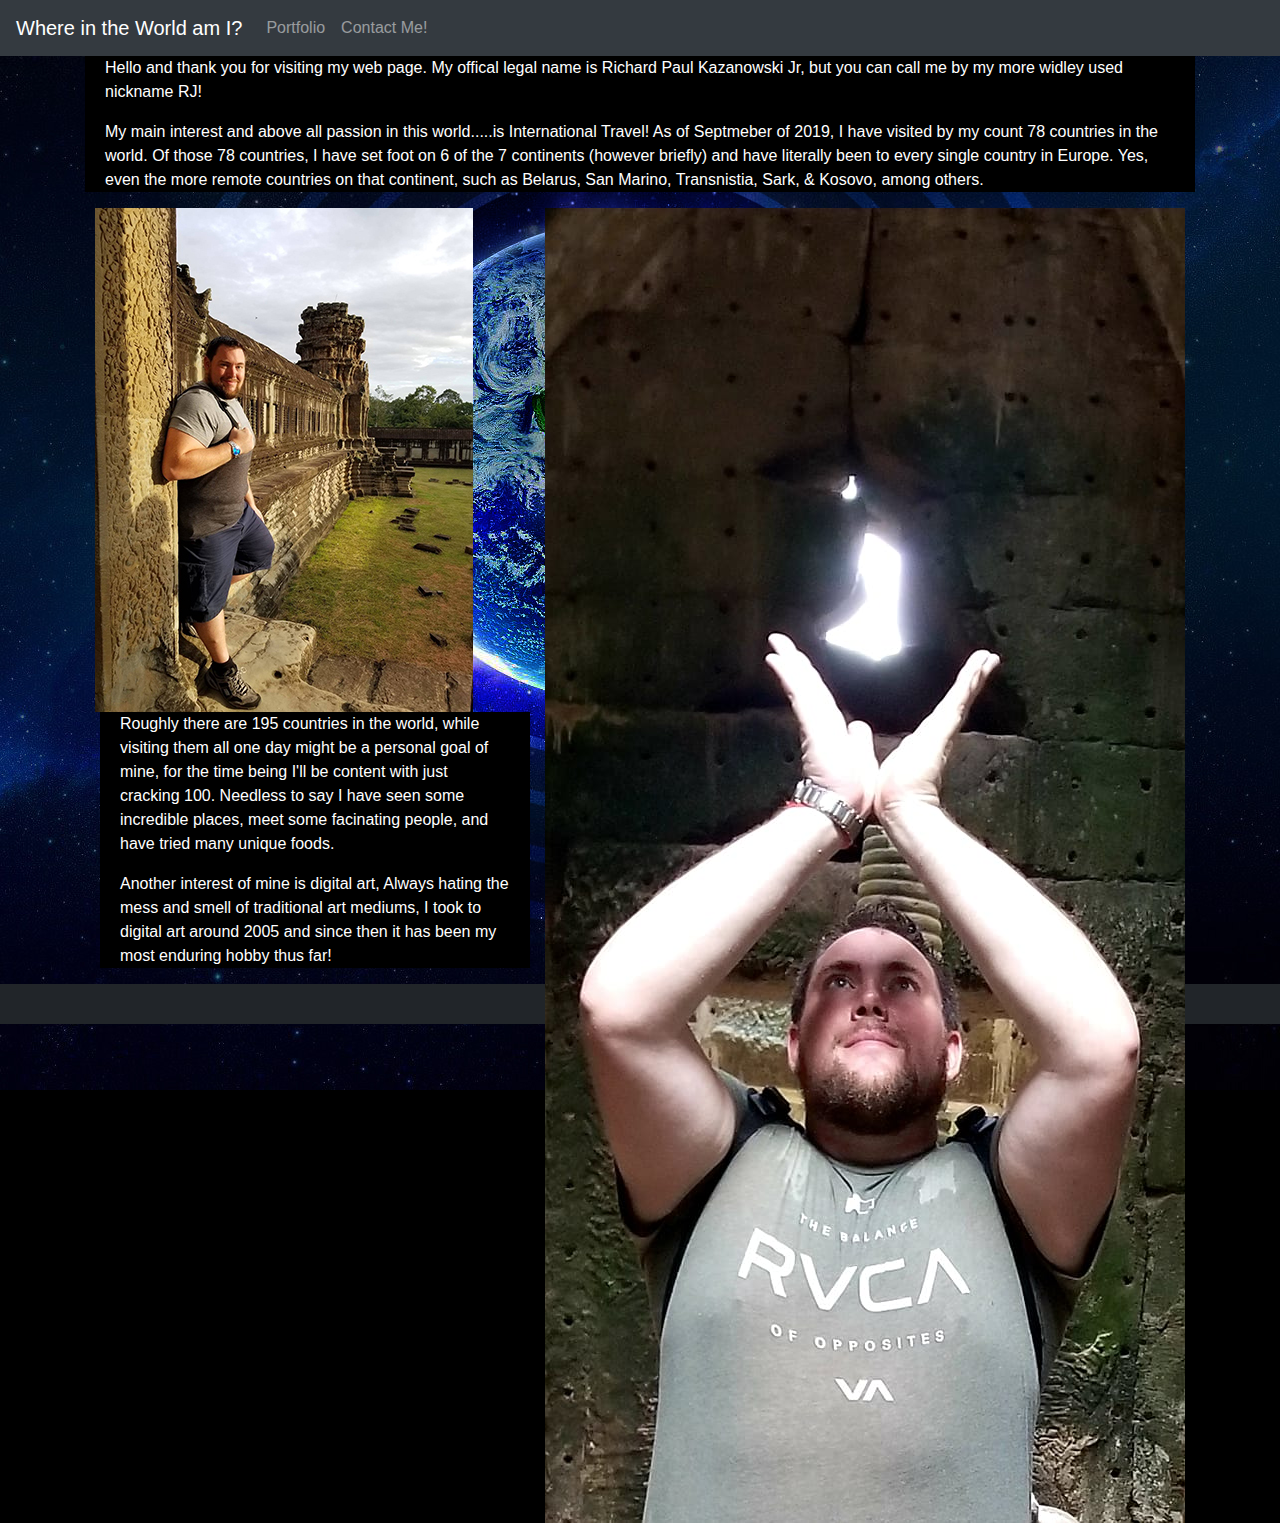
<file: index.html>
<!DOCTYPE html>
<html lang="en">
<head>
  <meta charset="UTF-8">
  <meta name="viewport" content="width=device-width, initial-scale=1.0">
  <meta http-equiv="X-UA-Compatible" content="ie=edge">
  <title>Document</title>
  <link rel="stylesheet" href="https://stackpath.bootstrapcdn.com/bootstrap/4.4.1/css/bootstrap.min.css">
  <link rel="stylesheet" href="assests/stylesheet.css">
</head>
<body>

    <nav class="navbar navbar-expand-lg navbar-dark bg-dark">
        <a class="navbar-brand" href="./index.html">Where in the World am I?</a>
        <button class="navbar-toggler" type="button" data-toggle="collapse" data-target="#navbarText"
          aria-controls="navbarText" aria-expanded="false" aria-label="Toggle navigation">
          <span class="navbar-toggler-icon"></span>
        </button>
        <div class="collapse navbar-collapse" id="navbarText">
          <ul class="navbar-nav mr-auto">
            <li class="nav-item">
              <a class="nav-link" href="portfolio.html">Portfolio</a>
            </li>
            <li class="nav-item">
              <a class="nav-link" href="contact.html">Contact Me!</a>
            </li>
          </ul>
    
        </div>
      </nav>

    <div class="container">
        <div class="row">
          <div class="col-sm">
            <div class="content-box1">
                <p>Hello and thank you for visiting my web page. My offical legal name is Richard Paul Kazanowski Jr, but you can
                    call me by my more widley used nickname RJ! </p>
            
                <p>My main interest and above all passion in this world.....is International Travel! As of Septmeber of 2019, I
                    have visited by my count 78 countries in the world. Of those 78 countries, I have set foot on 6 of the 7
                    continents (however briefly) and have literally been to every single country in Europe. Yes, even the more
                    remote countries on that continent, such as Belarus, San Marino, Transnistia, Sark, & Kosovo, among others.</p>
            </div>
          </div>
          
        </div>
      </div>
  <img class="img-responsive" src="./assests/temple.jpg" alt="temple">

  <img class="img-responsive2" src="./assests/me 2.jpg" alt="temple">
 
  <div class="container">
      <div class="row">
        <div class="col-sm">
          <div class="content-box1">
              <p>Roughly there are 195 countries in the world, while visiting them all one day might be a personal goal of mine,
                  for the time being I'll be content with just cracking 100. Needless to say I have seen some incredible places,
                  meet some facinating people, and have tried many unique foods.</p>
          
                <p>Another interest of mine is digital art, Always hating the mess and smell of traditional art mediums, I took to
                  digital art around 2005 and since then it has been my most enduring hobby thus far!</p>
          </div>
        </div>
        
      </div>
    </div>
</body>


<footer class="footer">
    <div class="copyright">Copyright&copy;</div>
  </footer>

</html>
</file>
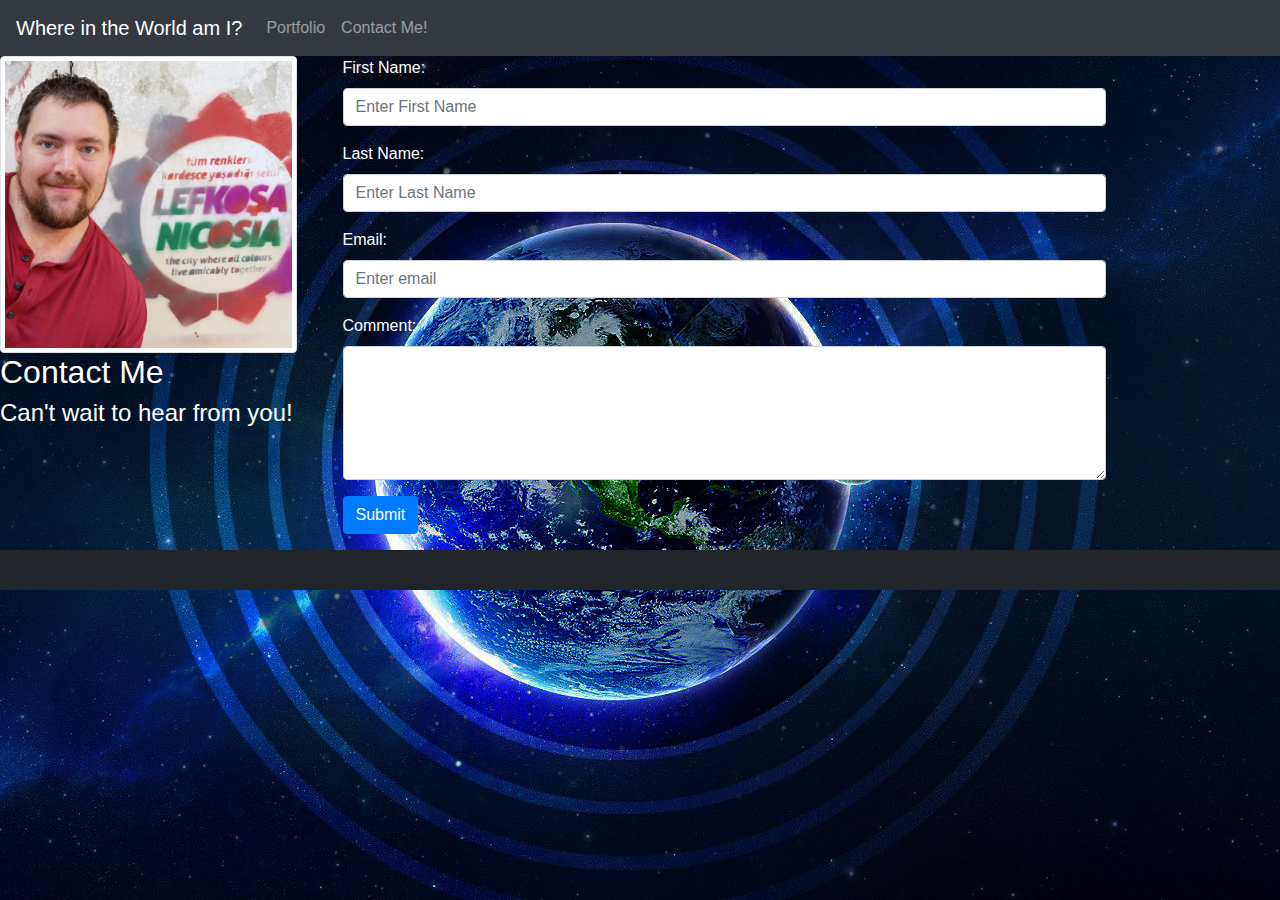
<file: contact.html>
<!DOCTYPE html>
<html lang="en">

<head>
    <meta charset="UTF-8">
    <meta name="viewport" content="width=device-width, initial-scale=1.0">
    <meta http-equiv="X-UA-Compatible" content="ie=edge">
    <title>Contact Me</title>
    <link rel="stylesheet" href="https://stackpath.bootstrapcdn.com/bootstrap/4.4.1/css/bootstrap.min.css">
    <link rel="stylesheet" href="assests/stylesheet.css">
</head>

<body>

  <nav class="navbar navbar-expand-lg navbar-dark bg-dark">
    <a class="navbar-brand" href="index.html">Where in the World am I?</a>
    <button class="navbar-toggler" type="button" data-toggle="collapse" data-target="#navbarText"
      aria-controls="navbarText" aria-expanded="false" aria-label="Toggle navigation">
      <span class="navbar-toggler-icon"></span>
    </button>
    <div class="collapse navbar-collapse" id="navbarText">
      <ul class="navbar-nav mr-auto">
        <li class="nav-item">
          <a class="nav-link" href="portfolio.html">Portfolio</a>
        </li>
        <li class="nav-item">
          <a class="nav-link" href="contact.html">Contact Me!</a>
        </li>
      </ul>

    </div>
  </nav>

    <main>
            <div class="container-contact">
                    <div class="row">
                        <div class="col-md-3">
                            <div class="contact-info">
                                <img src="./assests/travel pics/pic13.jpg" class="img-thumbnail" alt="pic13"/>
                                <h2>Contact Me</h2>
                                <h4>Can't wait to hear from you!</h4>
                            </div>
                        </div>
                        <div class="col-md-9">
                            <div class="contact-form">
                                <div class="form-group">
                                  <label class="control-label col-sm-2" for="fname">First Name:</label>
                                  <div class="col-sm-10">          
                                    <input type="text" class="form-control" id="fname" placeholder="Enter First Name" name="fname">
                                  </div>
                                </div>
                                <div class="form-group">
                                  <label class="control-label col-sm-2" for="lname">Last Name:</label>
                                  <div class="col-sm-10">          
                                    <input type="text" class="form-control" id="lname" placeholder="Enter Last Name" name="lname">
                                  </div>
                                </div>
                                <div class="form-group">
                                  <label class="control-label col-sm-2" for="email">Email:</label>
                                  <div class="col-sm-10">
                                    <input type="email" class="form-control" id="email" placeholder="Enter email" name="email">
                                  </div>
                                </div>
                                <div class="form-group">
                                  <label class="control-label col-sm-2" for="comment">Comment:</label>
                                  <div class="col-sm-10">
                                    <textarea class="form-control" rows="5" id="comment"></textarea>
                                  </div>
                                </div>
                                <div class="form-group">        
                                  <div class="col-sm-offset-2 col-sm-10">
                                    <button type="submit" class="btn btn-primary">Submit</button>
                                  </div>
                                </div>
                            </div>
                        </div>
                    </div>
                </div>
                
    

    
</main>

<script src="https://code.jquery.com/jquery-3.4.1.slim.min.js" integrity="sha384-J6qa4849blE2+poT4WnyKhv5vZF5SrPo0iEjwBvKU7imGFAV0wwj1yYfoRSJoZ+n" crossorigin="anonymous"></script>
<script src="https://cdn.jsdelivr.net/npm/popper.js@1.16.0/dist/umd/popper.min.js" integrity="sha384-Q6E9RHvbIyZFJoft+2mJbHaEWldlvI9IOYy5n3zV9zzTtmI3UksdQRVvoxMfooAo" crossorigin="anonymous"></script>
<script src="https://stackpath.bootstrapcdn.com/bootstrap/4.4.1/js/bootstrap.min.js" integrity="sha384-wfSDF2E50Y2D1uUdj0O3uMBJnjuUD4Ih7YwaYd1iqfktj0Uod8GCExl3Og8ifwB6" crossorigin="anonymous"></script>



</body>

<footer class="footer">
    <div class="copyright">Copyright&copy;</div>
  </footer>


</html>
</file>
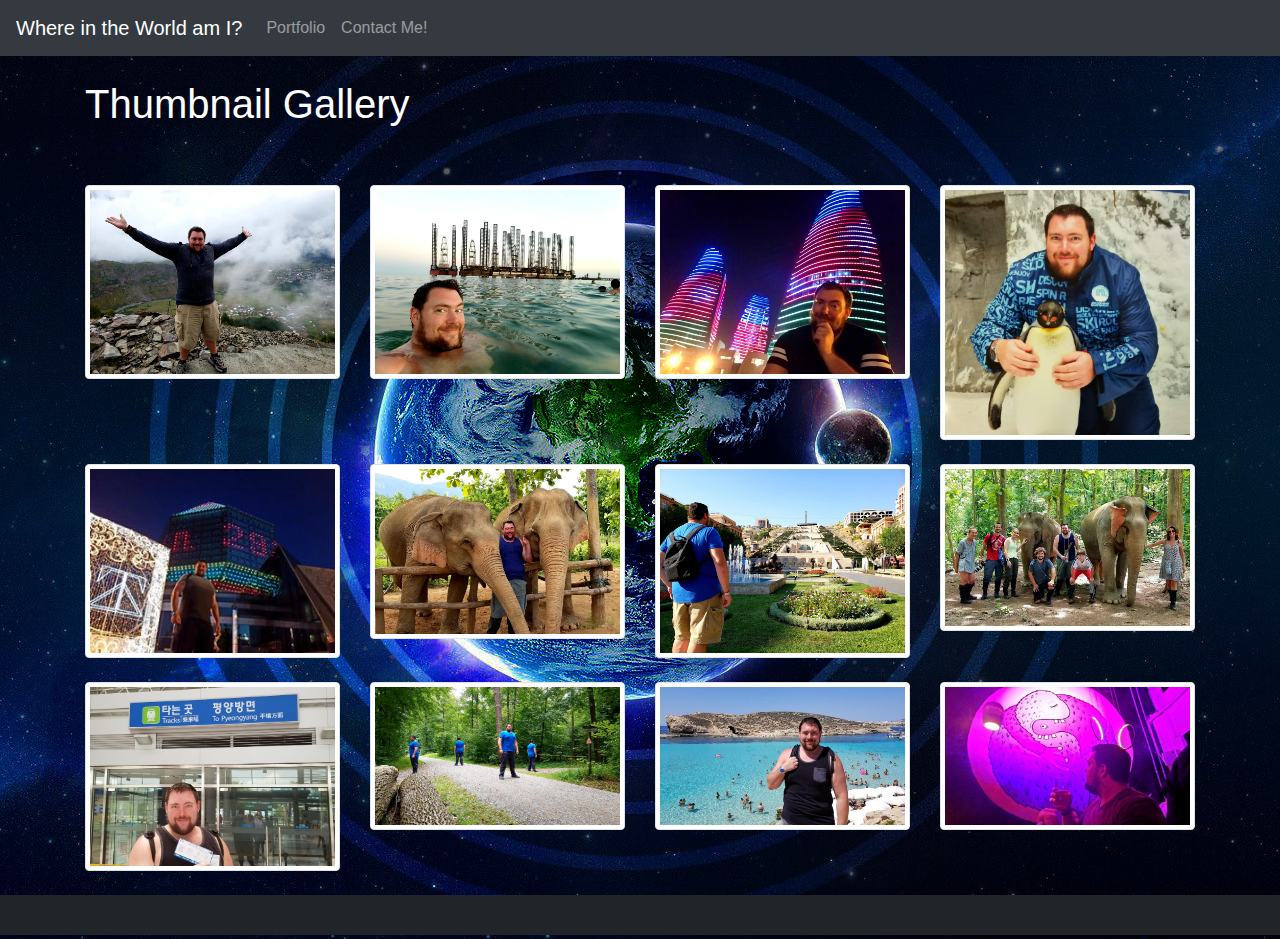
<file: portfolio.html>
<!DOCTYPE html>
<html lang="en">

<head>
  <meta charset="UTF-8">
  <meta name="viewport" content="width=device-width, initial-scale=1.0">
  <meta http-equiv="X-UA-Compatible" content="ie=edge">
  <title>Document</title>
  <link rel="stylesheet" href="https://stackpath.bootstrapcdn.com/bootstrap/4.4.1/css/bootstrap.min.css">
  <link rel="stylesheet" href="assests/stylesheet.css">
</head>

<body>
  <nav class="navbar navbar-expand-lg navbar-dark bg-dark">
    <a class="navbar-brand" href="index.html">Where in the World am I?</a>
    <button class="navbar-toggler" type="button" data-toggle="collapse" data-target="#navbarText"
      aria-controls="navbarText" aria-expanded="false" aria-label="Toggle navigation">
      <span class="navbar-toggler-icon"></span>
    </button>
    <div class="collapse navbar-collapse" id="navbarText">
      <ul class="navbar-nav mr-auto">
        <li class="nav-item">
          <a class="nav-link" href="portfolio.html">Portfolio</a>
        </li>
        <li class="nav-item">
          <a class="nav-link" href="contact.html">Contact Me!</a>
        </li>
      </ul>

    </div>
  </nav>

  <div class="container">

    <h1 class="font-weight-light text-center text-lg-left mt-4 mb-0">Thumbnail Gallery</h1>

    <hr class="mt-2 mb-5">

    <div class="row text-center text-lg-left">

      <div class="col-lg-3 col-md-4 col-6">
        <a href="#" class="d-block mb-4 h-100">
          <img class="img-fluid img-thumbnail" src="./assests/travel pics/pic1.jpg" alt="pic1">
        </a>
      </div>
      <div class="col-lg-3 col-md-4 col-6">
        <a href="#" class="d-block mb-4 h-100">
          <img class="img-fluid img-thumbnail" src="./assests/travel pics/pic2.jpg" alt="pic2">
        </a>
      </div>
      <div class="col-lg-3 col-md-4 col-6">
        <a href="#" class="d-block mb-4 h-100">
          <img class="img-fluid img-thumbnail" src="./assests/travel pics/pic3.jpg" alt="pic3">
        </a>
      </div>
      <div class="col-lg-3 col-md-4 col-6">
        <a href="#" class="d-block mb-4 h-100">
          <img class="img-fluid img-thumbnail" src="./assests/travel pics/pic4.jpg" alt="pic4">
        </a>
      </div>
      <div class="col-lg-3 col-md-4 col-6">
        <a href="#" class="d-block mb-4 h-100">
          <img class="img-fluid img-thumbnail" src="./assests/travel pics/pic5.jpg" alt="pic5">
        </a>
      </div>
      <div class="col-lg-3 col-md-4 col-6">
        <a href="#" class="d-block mb-4 h-100">
          <img class="img-fluid img-thumbnail" src="./assests/travel pics/pic6.jpg" alt="pic6">
        </a>
      </div>
      <div class="col-lg-3 col-md-4 col-6">
        <a href="#" class="d-block mb-4 h-100">
          <img class="img-fluid img-thumbnail" src="./assests/travel pics/pic7.jpg" alt="pic7">
        </a>
      </div>
      <div class="col-lg-3 col-md-4 col-6">
        <a href="#" class="d-block mb-4 h-100">
          <img class="img-fluid img-thumbnail" src="./assests/travel pics/pic8.jpg" alt="pic8">
        </a>
      </div>
      <div class="col-lg-3 col-md-4 col-6">
        <a href="#" class="d-block mb-4 h-100">
          <img class="img-fluid img-thumbnail" src="./assests/travel pics/pic9.jpg" alt="pic9">
        </a>
      </div>
      <div class="col-lg-3 col-md-4 col-6">
        <a href="#" class="d-block mb-4 h-100">
          <img class="img-fluid img-thumbnail" src="./assests/travel pics/pic10.jpg" alt="pic10">
        </a>
      </div>
      <div class="col-lg-3 col-md-4 col-6">
        <a href="#" class="d-block mb-4 h-100">
          <img class="img-fluid img-thumbnail" src="./assests/travel pics/pic11.jpg" alt="pic11">
        </a>
      </div>
      <div class="col-lg-3 col-md-4 col-6">
        <a href="#" class="d-block mb-4 h-100">
          <img class="img-fluid img-thumbnail" src="./assests/travel pics/pic12.jpg" alt="pic12">
        </a>
      </div>
    </div>

  </div>

  <script src="https://code.jquery.com/jquery-3.4.1.slim.min.js"
    integrity="sha384-J6qa4849blE2+poT4WnyKhv5vZF5SrPo0iEjwBvKU7imGFAV0wwj1yYfoRSJoZ+n"
    crossorigin="anonymous"></script>
  <script src="https://cdn.jsdelivr.net/npm/popper.js@1.16.0/dist/umd/popper.min.js"
    integrity="sha384-Q6E9RHvbIyZFJoft+2mJbHaEWldlvI9IOYy5n3zV9zzTtmI3UksdQRVvoxMfooAo"
    crossorigin="anonymous"></script>
  <script src="https://stackpath.bootstrapcdn.com/bootstrap/4.4.1/js/bootstrap.min.js"
    integrity="sha384-wfSDF2E50Y2D1uUdj0O3uMBJnjuUD4Ih7YwaYd1iqfktj0Uod8GCExl3Og8ifwB6"
    crossorigin="anonymous"></script>

   
    
</body>

<footer class="footer">
  <div class="copyright">Copyright&copy;</div>
</footer>

</html>
</file>
<file: assests/stylesheet.css>
body {
    background-color: black;
    background-image: url(../assests/world2.jpg);
    background-repeat:no-repeat;
    background-attachment:fixed;
    background-position:center;
   
}



.container-contact {
    color: white;

}

.content-box {
    box-sizing: content-box;
    width: 1400px;
    padding: 5px;
    margin: 0 auto;
    background:black;
    color: white;
    outline-color: blue;
    font-size: 23px;
}

h1 {
    color:white;
}

.content-box1 {
    background-color: black;
    color: white;
    padding-left: 20px;
    padding-right: 20px;
}

.content-box2 {
    background-color:pink;
    color:black;
}

.img-responsive {
    padding-left: 95px;
}

.img-responsive2 {
    float: right;
    padding-right: 95px;
}

.bio-container {
    flex-wrap: wrap;
    text-align: center;
}

footer {
    
    background-color: #212529;
    flex-shrink: 0;
    padding: 20px;
    position: bottom;
    bottom: auto;
    width: 100%;
    height: 2.5rem;
}
</file>
